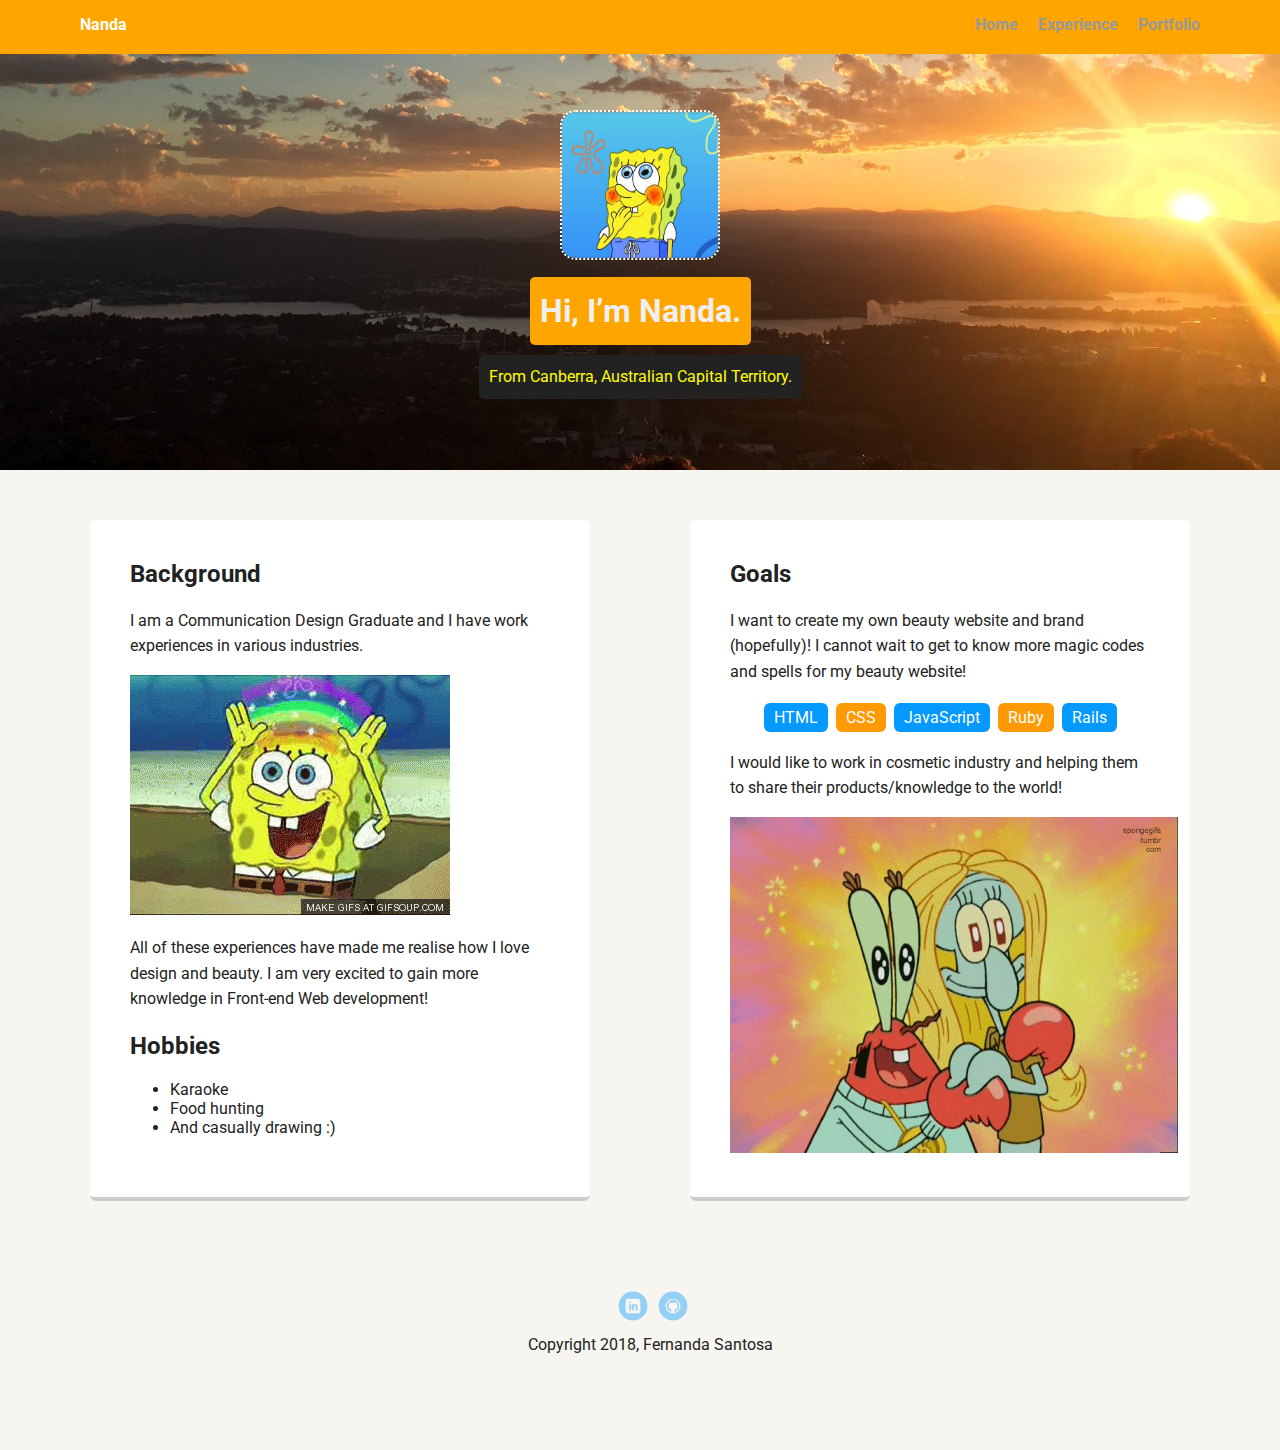
<file: portfolio_update_v1/index.html>
<!doctype html>
<html lang="en">
<head>
  <meta charset="utf-8">
  <title>Nanda's Profile</title>
  <meta name="viewport" content="width=device-width, initial-scale=1.0">
  <link rel="stylesheet" href="styles.css">
  <link href="https://fonts.googleapis.com/css?family=Muli%7CRoboto:400,300,500,700,900" rel="stylesheet"></head>
  <body>

    <div class="main-nav">
        <ul class="nav">
          <li class="name">Nanda</li>
          <li><a href="index.html">Home</a></li>
          <li><a href="experience.html">Experience</a></li>
          <li><a href="https://www.nandananda.co/" target="_blank">Portfolio</a></li>
        </ul>
    </div>

    <header>
      <img src="images/spongebob.jpg" alt="Nanda's Emoji" class="profile-image">
      <h1 class="tag name">Hi, I’m Nanda.</h1>
      <p class="tag location">From Canberra, Australian Capital Territory.</p>
    </header>

    <main class="flex">
      <div class="card">
        <h2>Background</h2>
        <p>I am a Communication Design Graduate and I have work experiences in various industries.</p>
        <img src="images/imagination.gif" alt="Imagination" class="animated-gif">
        <p>All of these experiences have made me realise how I love design and beauty. I am very excited to gain more knowledge in Front-end Web development!</p>

        <h2>Hobbies</h2>
          <ul>
            <li>Karaoke</li>
            <li>Food hunting</li>
            <li>And casually drawing :)</li>
          </ul>
      </div>

      <div class="card">
        <h2>Goals</h2>
        <p> I want to create my own beauty website and brand (hopefully)! I cannot wait to get to know more magic codes and spells for my beauty website!</p>
        <ul class="skills">
          <li>HTML</li>
          <li>CSS</li>
          <li>JavaScript</li>
          <li>Ruby</li>
          <li>Rails</li>
        </ul>
        <p>I would like to work in cosmetic industry and helping them to share their products/knowledge to the world!</p>
        <img src="images/beauty.gif" alt="Beauty Baes">
      </div>
    </main>

    <footer>
      <ul>
        <li><a href="https://www.linkedin.com/in/fernanda-santosa" class="social linkedin" target="_blank">LinkedIn</a></li>
        <li><a href="https://github.com/nandasantosa" class="social github" target="_blank">Github</a></li>
      </ul>
      <p class="copyright">Copyright 2018, Fernanda Santosa</p>
    </footer>
  </body>
  </html>
</file>
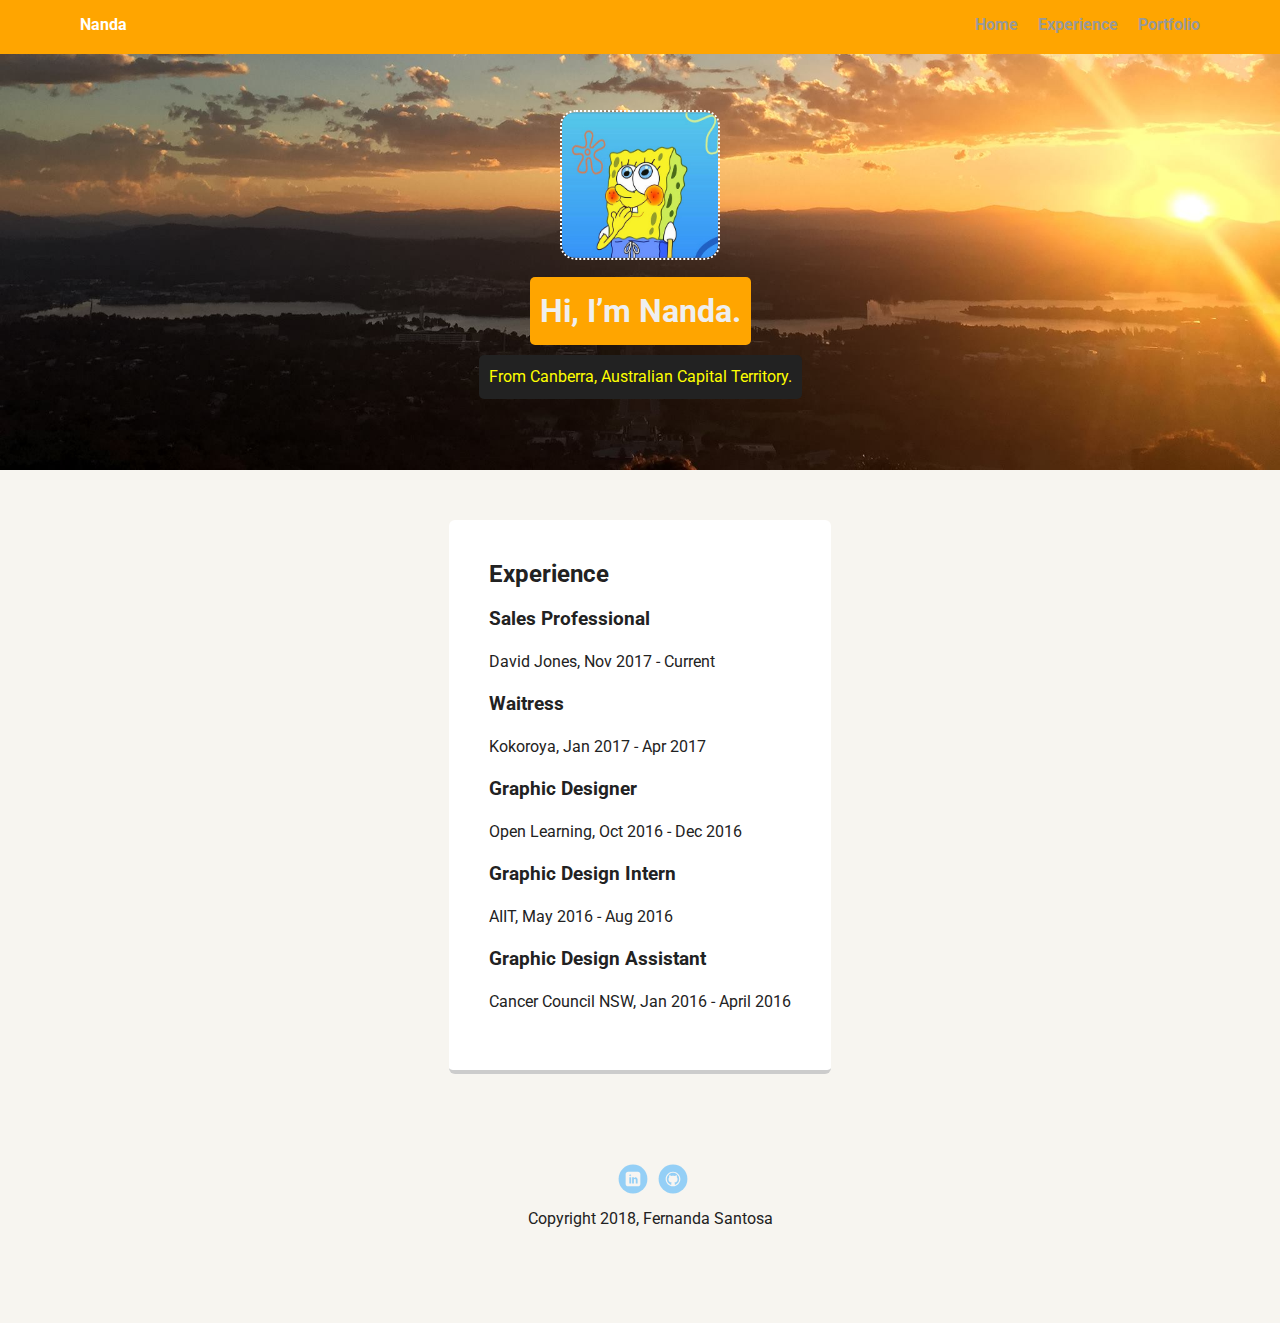
<file: portfolio_update_v1/experience.html>
<!doctype html>
<html lang="en">
<head>
  <meta charset="utf-8">
  <title>Nanda's Profile</title>
  <meta name="viewport" content="width=device-width, initial-scale=1.0">
  <link rel="stylesheet" href="styles.css">
  <link href="https://fonts.googleapis.com/css?family=Muli%7CRoboto:400,300,500,700,900" rel="stylesheet"></head>
  <body>

    <div class="main-nav">
        <ul class="nav">
          <li class="name">Nanda</li>
          <li><a href="index.html">Home</a></li>
          <li><a href="experience.html">Experience</a></li>
          <li><a href="https://www.nandananda.co/" target="_blank">Portfolio</a></li>
        </ul>
    </div>

    <header>
      <img src="images/spongebob.jpg" alt="Nanda's Emoji" class="profile-image">
      <h1 class="tag name">Hi, I’m Nanda.</h1>
      <p class="tag location">From Canberra, Australian Capital Territory.</p>
    </header>

    <main class="flex">
      <div class="card">
        <h2>Experience</h2>
        <h3>Sales Professional</h3>
        <p> David Jones, Nov 2017 - Current</p>
        <h3>Waitress</h3>
        <p>Kokoroya, Jan 2017 - Apr 2017</p>
        <h3>Graphic Designer</h3>
        <p>Open Learning, Oct 2016 - Dec 2016</p>
        <h3> Graphic Design Intern</h3>
        <p>AIIT, May 2016 - Aug 2016</p>
        <h3>Graphic Design Assistant</h3>
        <p>Cancer Council NSW, Jan 2016 - April 2016</p>
      </div>


    </main>
    <footer>
      <ul>
        <li><a href="https://www.linkedin.com/in/fernanda-santosa" class="social linkedin" target="_blank">LinkedIn</a></li>
        <li><a href="https://github.com/nandasantosa" class="social github" target="_blank">Github</a></li>
      </ul>
      <p class="copyright">Copyright 2018, Fernanda Santosa</p>
    </footer>
  </body>
  </html>
</file>
<file: portfolio_update_v1/styles.css>
/* Global Layout Set-up */
* {
  box-sizing: border-box;
}

body {
  margin: 0;
  padding: 0;
  text-align: center;
  font-family: 'Roboto', sans-serif;
  color: #222;
  background: #f7f5f0;
}
/* Link Styles */

a {
  text-decoration: none;
  color: #999;
}
a:hover {
  color: #6633ff;
}

/* Section Styles */

.main-nav {
  width: 100%;
  background: orange;
  min-height: 30px;
  padding: 10px;
  position: fixed;
  text-align: center;
}
.nav {
  display: flex;
  justify-content: space-around;
  font-weight: 700;
  list-style-type: none;
  margin: 0 auto;
  padding: 0;
}

.nav .name {
    display: block;
    margin-right: auto;
    color: white;
}
.nav li {
  padding: 5px 10px 10px 10px;
}
.nav a {
  transition: all .5s;
}
.nav a:hover {
  color: white
}

header {
  text-align: center;
  background: url('images/sunset.jpg') no-repeat bottom center ;
  background-size: cover;
  overflow: hidden;
  padding-top: 60px;
}
header {
  line-height: 1.5;
}
header .profile-image {
  margin-top: 50px;
  width: 160px;
  height: 150px;
  border-radius: 10%;
  border: 2px dotted white;
  transition: all .2s;
}
header .profile-image:hover {
  transform:scale(1.5) rotate(360deg);
}

header .animated-gif {
  width : 400px;
  height: 300px;
}

.tag {
  background-color: orange;
  color: #efefef;
  padding: 10px;
  border-radius: 5px;
  display: table;
  margin: 10px auto;
}
.location {
  background-color: #222;
  color: yellow;
}
.card {
  margin: 30px;
  padding: 20px 40px 40px;
  max-width: 500px;
  text-align: left;
  background: #fff;
  border-bottom: 4px solid #ccc;
  border-radius: 6px;
  transition: all .5s;
}
.card:hover {
  border-color: #ff99ff;
  width: 100%;
}

ul.skills {
  padding: 0;
  text-align: center;
}

.skills li {
  border-radius: 6px;
  display: inline-block;
  background: #ff9904;
  color: white;
  padding: 5px 10px;
  margin: 2px;
}

.skills li:nth-child(odd) {
  background: #0399ff;
}

footer {
  width: 100%;
  min-height: 30px;
  padding: 20px 0 40px 20px;
}

footer .copyright {
  top: -8px;
  font-size: .75em;
}

footer ul {
  list-style-type: none;
  margin: 0;
  padding: 0;
}

footer ul li {
  display: inline-block;
}

a.social {
  display: inline-block;
  text-indent: -9999px;
  margin-left: 5px;
  width: 30px;
  height: 30px;
  background-size: 30px 30px;
  opacity: .4;
  transition: all .5s;
}

a.linkedin {
  background-image: url(images/linkedin.svg);
}
a.github {
  background-image: url(images/github.svg);
}
a.social:hover {
  opacity: 1;
}
.clearfix {
  clear: both;
}

/* Styles for larger screens */
@media screen and (min-width: 720px) {

  .flex {
      display: -ms-flexbox;      /* TWEENER - IE 10 */
      display: flex;
      max-width: 1200px;
      -ms-flex-pack: distribute;
      justify-content: space-around;
      margin: 0 auto;
  }

  header {
    min-height: 470px;
  }

  .nav {
    max-width: 1200px;
    padding: 0 30px;
  }


  main {
    padding-top: 20px;
  }

  main p {
    line-height: 1.6em;
  }

  footer {
    font-size: 1.3em;
    max-width: 1200px;
    margin: 40px auto;
  }

}
</file>
